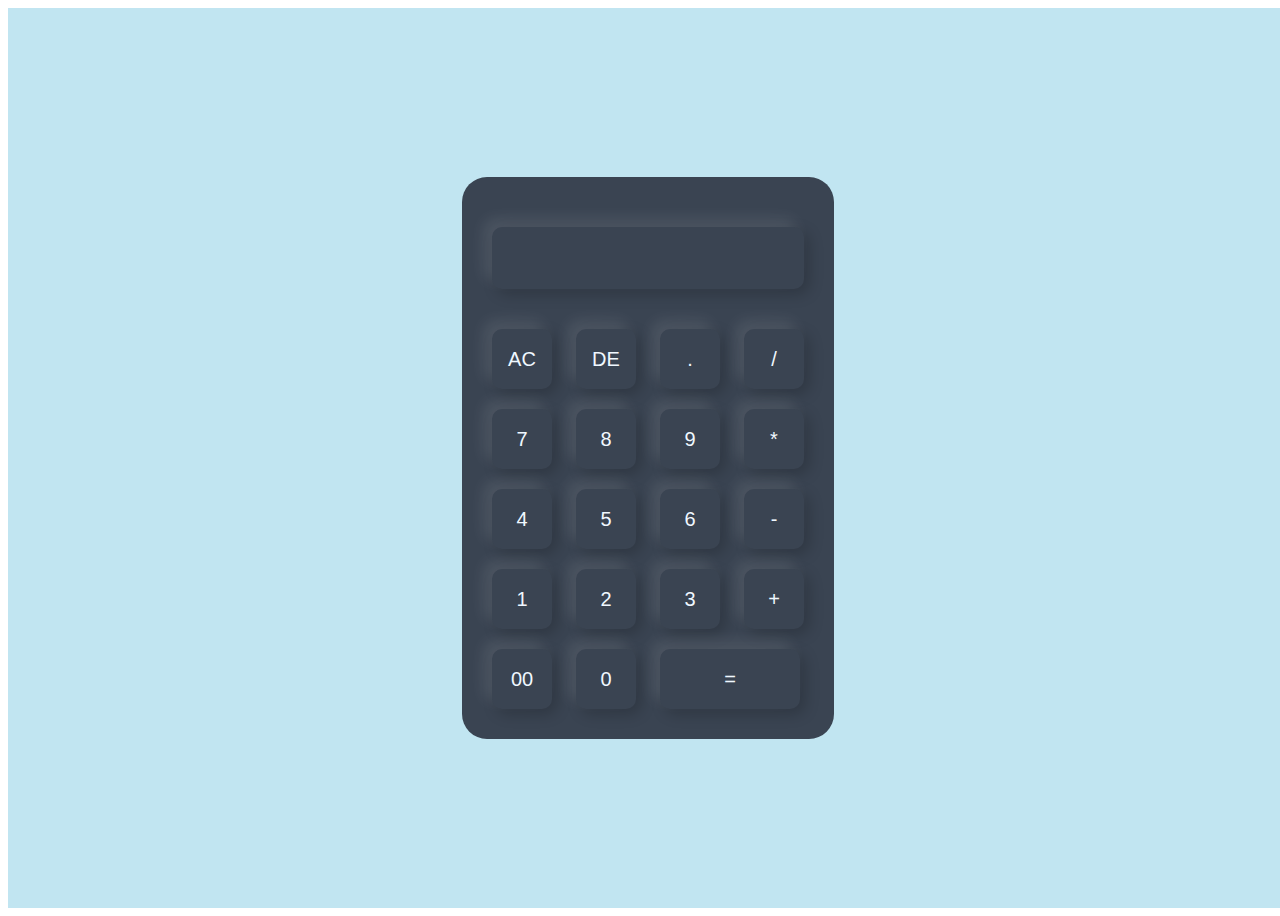
<file: index.html>
<!DOCTYPE html>
<head>
    <title>
        calculator
    </title>
    <link rel="stylesheet" type="text/css" href="calculator.css">
</head>
<body>
    <div id="main">
         <div class="body">
            <form>
                <div class="display">
            <input type="text" name="display">
            </div>
            <div>
                <input type="button" value="AC" onclick="display.value=''">
                <input type="button" value="DE" onclick="display.value= display.value.toString().slice(0,-1)">
                <input type="button" value="." onclick="display.value +='.'">
                <input type="button" value="/" onclick="display.value +='/'">
            </div>
            <div>
                <input type="button" value="7" onclick="display.value +='7'">
                <input type="button" value="8" onclick="display.value +='8'">
                <input type="button" value="9" onclick="display.value +='9'">
                <input type="button" value="*" onclick="display.value +='*'">
            </div>
            <div>
                <input type="button" value="4"onclick="display.value +='4'">
                <input type="button" value="5" onclick="display.value +='5'">
                <input type="button" value="6" onclick="display.value +='6'">
                <input type="button" value="-" onclick="display.value +='-'">
            </div>
            <div>
                <input type="button" value="1" onclick="display.value +='1'">
                <input type="button" value="2" onclick="display.value +='2'">
                <input type="button" value="3" onclick="display.value +='3'">
                <input type="button" value="+" onclick="display.value +='+'">
            </div>
            <div>
                <input type="button" value="00" onclick="display.value +='00'">
                <input type="button" value="0" onclick="display.value +='0'">
                <input type="button" value="=" onclick="display.value = eval(display.value)" class="equal" >
            </div>
        </form>
        </div>
    </div>
</body>
</file>
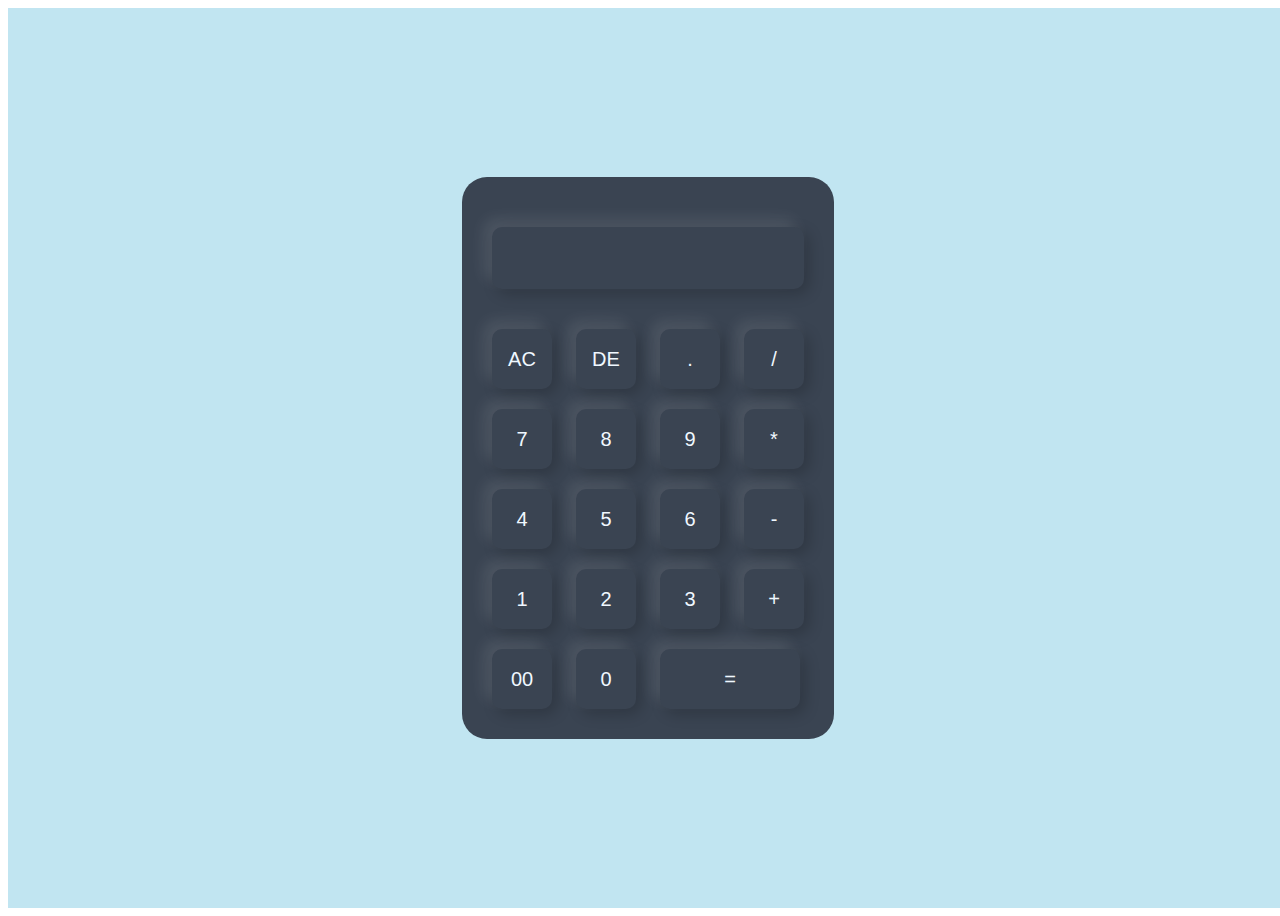
<file: calculator.html>
<!DOCTYPE html>
<head>
    <title>
        calculator
    </title>
    <link rel="stylesheet" type="text/css" href="calculator.css">
</head>
<body>
    <div id="main">
         <div class="body">
            <form>
                <div class="display">
            <input type="text" name="display">
            </div>
            <div>
                <input type="button" value="AC" onclick="display.value=''">
                <input type="button" value="DE" onclick="display.value= display.value.toString().slice(0,-1)">
                <input type="button" value="." onclick="display.value +='.'">
                <input type="button" value="/" onclick="display.value +='/'">
            </div>
            <div>
                <input type="button" value="7" onclick="display.value +='7'">
                <input type="button" value="8" onclick="display.value +='8'">
                <input type="button" value="9" onclick="display.value +='9'">
                <input type="button" value="*" onclick="display.value +='*'">
            </div>
            <div>
                <input type="button" value="4"onclick="display.value +='4'">
                <input type="button" value="5" onclick="display.value +='5'">
                <input type="button" value="6" onclick="display.value +='6'">
                <input type="button" value="-" onclick="display.value +='-'">
            </div>
            <div>
                <input type="button" value="1" onclick="display.value +='1'">
                <input type="button" value="2" onclick="display.value +='2'">
                <input type="button" value="3" onclick="display.value +='3'">
                <input type="button" value="+" onclick="display.value +='+'">
            </div>
            <div>
                <input type="button" value="00" onclick="display.value +='00'">
                <input type="button" value="0" onclick="display.value +='0'">
                <input type="button" value="=" onclick="display.value = eval(display.value)" class="equal" >
            </div>
        </form>
        </div>
    </div>
</body>
</file>
<file: calculator.css>
#main{
    background-color: rgb(193, 229, 241);
    height: 100vh;
    width: 100vw;
    display: flex;
    justify-content: center;
    align-items: center;
}
.body{
    background:#3a4452;;
    padding: 20px;
    border-radius:25px;
}
.body form input{
    border: 0;
    outline: 0;
    width: 60px;
    height: 60px;
    border-radius: 10px;
    box-shadow: -8px -8px 15px rgba(255, 255, 255,0.1),5px 5px 15px rgba(0, 0,0,0.2);
    background: transparent;
    font-size: 20px;
    color: aliceblue;
    cursor: pointer;
    margin: 10px;
}
.display{
    display: flex;
    justify-content: flex-end;
    margin: 20px 0;
}
.display input{
    text-align: right;
    flex: 1;
    font-size: 40px;
}
 form input.equal{
    width: 140px;
}
</file>
